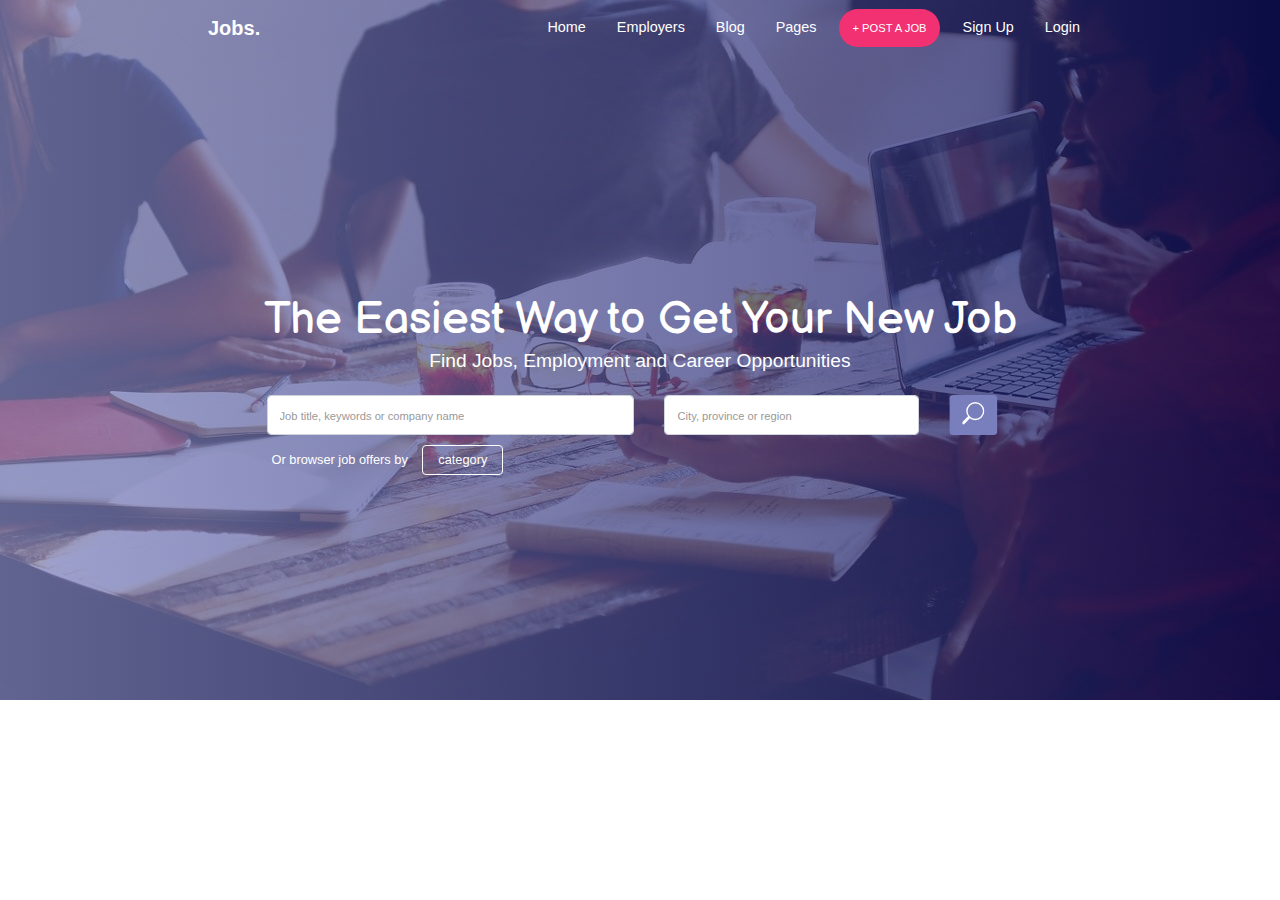
<file: frontend/index.html>
<!DOCTYPE html>
<html>
<head>

	<!-- Load css's -->
	<link rel="stylesheet" type="text/css" href="css/bootstrap.min.css">
	<link rel="stylesheet" type="text/css" href="css/font-awesome.min.css">
	<link rel="stylesheet" type="text/css" href="css/style.css">

	<!-- Load Fonts -->
	<link href="https://fonts.googleapis.com/css2?family=Balsamiq+Sans&display=swap" rel="stylesheet">

	<title>TITLE HERE</title>
</head>
<body>

	<!-- Header -->
	<nav class="navbar navbar-expand-lg">
	  <a class="navbar-brand" href="#">Jobs.</a>
	  <button class="navbar-toggler" type="button" data-toggle="collapse" data-target="#navbarNav" aria-controls="navbarNav" aria-expanded="false" aria-label="Toggle navigation">
	    <span class="navbar-toggler-icon"></span>
	  </button>
	  <div class="collapse navbar-collapse" id="navbarNav">
	    <ul class="navbar-nav">
	      <li class="nav-item active">
	        <a class="nav-link" href="#">Home</a>
	      </li>
	      <li class="nav-item">
	        <a class="nav-link" href="#">Employers</a>
	      </li>
	      <li class="nav-item">
	        <a class="nav-link" href="#">Blog</a>
	      </li>
	      <li class="nav-item">
	        <a class="nav-link" href="#">Pages</a>
	      </li>
	      <li class="nav-item">
	      	<button class="btn">+ POST A JOB</button>
	      </li>
	      <li class="nav-item">
	      	<a class="nav-link" href="#">Sign Up</a>
	      </li>
	      <li class="nav-item">
	      	<a class="nav-link" href="#">Login</a>
	      </li>
	    </ul>
	  </div>
	</nav>
	<!-- END OF Header -->

	<!-- Jumbotron -->
	<div class="jumbotron jumbotron-fluid">
	  <div class="container text-center">
	    <h5 class="display-4">The Easiest Way to Get Your New Job</h5>
	    <p class="lead">Find Jobs, Employment and Career Opportunities</p>

	    <!-- inputs -->
    	<form>
			  <div class="row inputs">
			  	
			  	<div class="col-md-11 row">
						<div class="col-md-7">
				      <input type="text" class="form-control" placeholder="Job title, keywords or company name">
				    </div>
				    <div class="col-md-5">
				      <input type="text" class="form-control" placeholder="City, province or region">
				    </div>			  		
			  	</div>
			    
			    <div class="col-md-1">
			    	<button type="submit" class="btn btn-header-submit">
			    		<svg class="bi bi-search" width="1em" height="1em" viewBox="0 0 16 16" fill="currentColor" xmlns="http://www.w3.org/2000/svg">
							  <path fill-rule="evenodd" d="M10.442 10.442a1 1 0 0 1 1.415 0l3.85 3.85a1 1 0 0 1-1.414 1.415l-3.85-3.85a1 1 0 0 1 0-1.415z"/>
							  <path fill-rule="evenodd" d="M6.5 12a5.5 5.5 0 1 0 0-11 5.5 5.5 0 0 0 0 11zM13 6.5a6.5 6.5 0 1 1-13 0 6.5 6.5 0 0 1 13 0z"/>
							</svg>
			    	</button>
			    </div>
			  </div>
			</form>

			<div class="header-category">
				<p class="p-header-category">Or browser job offers by </p>
				<button type="button" class="btn btn-header-category">category</button>
			</div>

	  </div>
	</div>
	<!-- END OF Jumbotron -->







	<!-- Load js's -->
	<script type="text/javascript" src="js/jquery-3.4.1.js"></script>
	<script type="text/javascript" src="js/bootstrap.min.js"></script>
	<script type="text/javascript" src="js/bootstrap.bundle.min.js"></script>

</body>
</html>
</file>
<file: frontend/css/style.css>
/* Header */
nav{
	position: relative;
	z-index: 1;
	width:70%;
	margin: auto;
	background: none !important;
}
.navbar-brand{
	color:#fff;
	font-weight: 700;
}
.navbar-collapse ul{
	position: absolute;
	right: 0;
}
.navbar-collapse ul li{
	margin-left:15px;
}
.nav-item{
	display: flex;
	justify-content: center;
	font-size:.9rem;
}
.nav-item a{
	color:#fff;
}
.nav-item .btn{
	border-radius: 100px !important;
	font-size:.7rem;
	color:#fff;
	background-color: #f23172;
}

/* Jumbotron */
.jumbotron{
	position: absolute;
	width: 100%;
	top:0;
	z-index: 0;
	height: 700px !important;
	background-image: url('../assets/meeting.jpg');
}
.jumbotron::after{
	content: '';
	position: absolute;
	top:0;
	z-index: 0;
	width: 100%;
	height: 700px;
	background-image: linear-gradient(to right,#797ebd,#000051);
	opacity: .7;
}
.jumbotron .container{
	position: relative;
	top:40%;
	z-index: 1;
}
.jumbotron h5, p{
	position: relative;
	margin: auto;
	color:#fff;
	
}
.jumbotron h5{
	font-size: 2.8rem;
	font-family: 'Balsamiq Sans', cursive;
}
.jumbotron p{
	font-size:1.2rem;
}
.jumbotron .inputs{
	width:70%;
	margin: auto;
	margin-top:20px;
}
.jumbotron .inputs input{
	height: 40px;
}
.jumbotron .inputs input::placeholder{
	font-size:.7rem;
	color:#999;
}
.jumbotron .btn-header-submit{
	height: 40px;
	display: flex;
	justify-content: center;
	background-color: #797ebd;
	color:#fff;
	font-size: 1.4rem;
	transform: scale(-1,1);
}
.header-category{
	width: 70%;
	margin: auto;
	margin-top:10px;
	padding-left: 20px;
	text-align: left;
}
p.p-header-category, .btn-header-category{
	color:#fff;
	font-size: .8rem;
}
p.p-header-category{
	display: inline-block;
	margin-right: 10px;
}
.btn-header-category{
	border:1px solid #fff;
	padding:4px 15px;
}
.btn-header-category:hover{
	background-color: #fff;
	color:#777;
}
</file>
